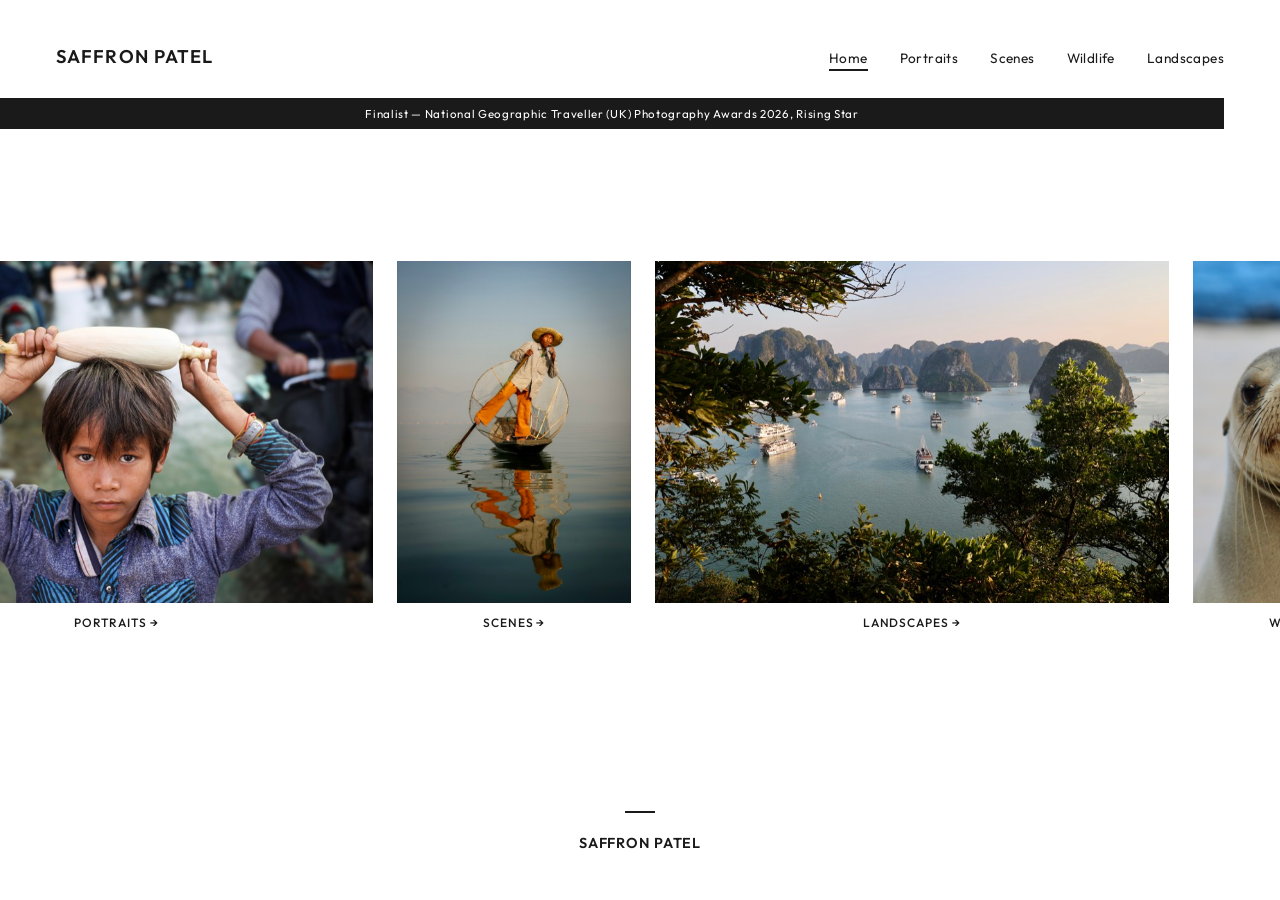
<file: index.html>
<!DOCTYPE html>
<html lang="en">
<head>
  <meta charset="UTF-8">
  <meta name="viewport" content="width=device-width, initial-scale=1.0">
  <title>Saffron Patel — Photography</title>
  <meta name="description" content="Photography portfolio of Saffron Patel — portraits, scenes, wildlife, and landscapes from Asia, South America, and beyond.">
  <meta property="og:title" content="Saffron Patel Photography">
  <meta property="og:description" content="Portraits, scenes, wildlife, and landscapes from around the world.">
  <meta property="og:image" content="images/portraits/thumb/portraits-06.jpg">
  <meta property="og:type" content="website">
  <link rel="preconnect" href="https://fonts.googleapis.com">
  <link rel="preconnect" href="https://fonts.gstatic.com" crossorigin>
  <link href="https://fonts.googleapis.com/css2?family=Outfit:wght@300;400;500;600&display=swap" rel="stylesheet">
  <link rel="icon" href="favicon.svg" type="image/svg+xml">
  <link rel="stylesheet" href="css/style.css">
</head>
<body>

  <header>
    <a href="index.html" class="logo">SAFFRON PATEL</a>
    <nav>
      <a href="index.html" class="active">Home</a>
      <a href="portraits.html">Portraits</a>
      <a href="scenes.html">Scenes</a>
      <a href="wildlife.html">Wildlife</a>
      <a href="landscapes.html">Landscapes</a>
    </nav>
    <div class="announcement-banner">
      Finalist &mdash; National Geographic Traveller (UK) Photography Awards 2026, Rising Star
    </div>
  </header>

  <main class="home">
    <div class="featured-grid">

      <a href="portraits.html" class="featured-item">
        <div class="featured-image-wrapper">
          <img src="images/portraits/thumb/portraits-21.jpg" alt="Portrait — Mandalay, Myanmar">
        </div>
        <span class="featured-label">PORTRAITS &rarr;</span>
      </a>

      <a href="scenes.html" class="featured-item">
        <div class="featured-image-wrapper">
          <img src="images/scenes/thumb/scenes-25.jpg" alt="Scene — Inle Lake, Myanmar">
        </div>
        <span class="featured-label">SCENES &rarr;</span>
      </a>

      <a href="landscapes.html" class="featured-item">
        <div class="featured-image-wrapper">
          <img src="images/landscapes/thumb/landscapes-14.jpg" alt="Landscape — Ha Long Bay, Vietnam">
        </div>
        <span class="featured-label">LANDSCAPES &rarr;</span>
      </a>

      <a href="wildlife.html" class="featured-item">
        <div class="featured-image-wrapper">
          <img src="images/wildlife/thumb/wildlife-05.jpg" alt="Wildlife — Galapagos, Ecuador">
        </div>
        <span class="featured-label">WILDLIFE &rarr;</span>
      </a>

    </div>
  </main>

  <footer>
    <div class="footer-line"></div>
    <span class="footer-name">SAFFRON PATEL</span>
  </footer>

  <script src="js/main.js"></script>

</body>
</html>
</file>
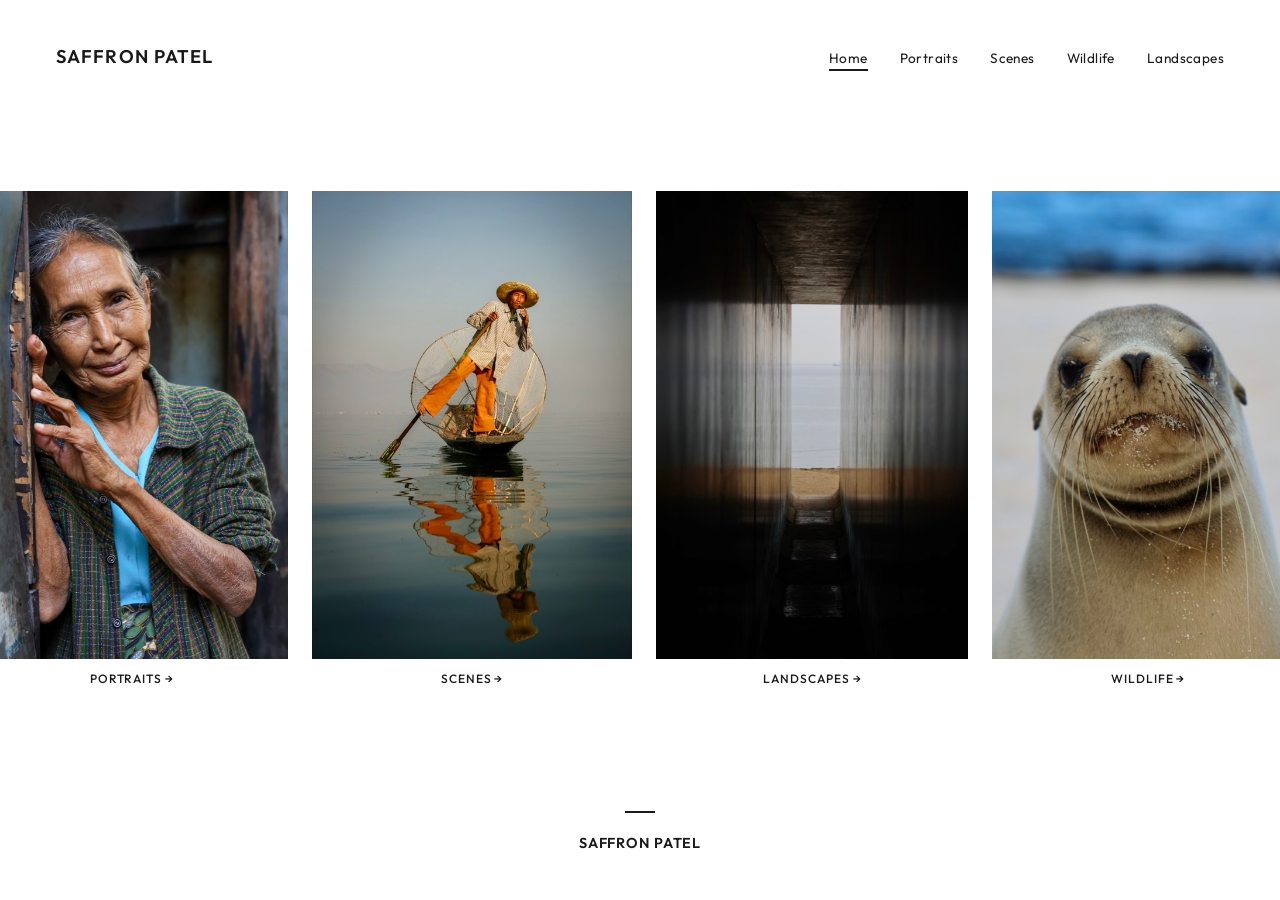
<file: saffy-website/index.html>
<!DOCTYPE html>
<html lang="en">
<head>
  <meta charset="UTF-8">
  <meta name="viewport" content="width=device-width, initial-scale=1.0">
  <title>Saffron Patel — Photography</title>
  <meta name="description" content="Photography portfolio of Saffron Patel — portraits, scenes, wildlife, and landscapes from Asia, South America, and beyond.">
  <meta property="og:title" content="Saffron Patel Photography">
  <meta property="og:description" content="Portraits, scenes, wildlife, and landscapes from around the world.">
  <meta property="og:image" content="images/portraits/thumb/portraits-06.jpg">
  <meta property="og:type" content="website">
  <link rel="preconnect" href="https://fonts.googleapis.com">
  <link rel="preconnect" href="https://fonts.gstatic.com" crossorigin>
  <link href="https://fonts.googleapis.com/css2?family=Outfit:wght@300;400;500;600&display=swap" rel="stylesheet">
  <link rel="icon" href="favicon.svg" type="image/svg+xml">
  <link rel="stylesheet" href="css/style.css">
</head>
<body>

  <header>
    <a href="index.html" class="logo">SAFFRON PATEL</a>
    <nav>
      <a href="index.html" class="active">Home</a>
      <a href="portraits.html">Portraits</a>
      <a href="scenes.html">Scenes</a>
      <a href="wildlife.html">Wildlife</a>
      <a href="landscapes.html">Landscapes</a>
    </nav>
  </header>

  <main class="home">
    <div class="featured-grid">

      <a href="portraits.html" class="featured-item">
        <div class="featured-image-wrapper">
          <img src="images/portraits/thumb/portraits-06.jpg" alt="Portrait — Mandalay, Myanmar">
        </div>
        <span class="featured-label">PORTRAITS &rarr;</span>
      </a>

      <a href="scenes.html" class="featured-item">
        <div class="featured-image-wrapper">
          <img src="images/scenes/thumb/scenes-26.jpg" alt="Scene — Inle Lake, Myanmar">
        </div>
        <span class="featured-label">SCENES &rarr;</span>
      </a>

      <a href="landscapes.html" class="featured-item">
        <div class="featured-image-wrapper">
          <img src="images/landscapes/thumb/landscapes-01.jpg" alt="Landscape — Hong Kong, China">
        </div>
        <span class="featured-label">LANDSCAPES &rarr;</span>
      </a>

      <a href="wildlife.html" class="featured-item">
        <div class="featured-image-wrapper">
          <img src="images/wildlife/thumb/wildlife-05.jpg" alt="Wildlife — Galapagos, Ecuador">
        </div>
        <span class="featured-label">WILDLIFE &rarr;</span>
      </a>

    </div>
  </main>

  <footer>
    <div class="footer-line"></div>
    <span class="footer-name">SAFFRON PATEL</span>
  </footer>

  <script src="js/main.js"></script>

</body>
</html>
</file>
<file: css/style.css>
/* ============================================
   SAFFRON PATEL — Photography Portfolio
   ============================================ */

/* --- Reset & Base --- */
*, *::before, *::after {
  margin: 0;
  padding: 0;
  box-sizing: border-box;
}

html {
  font-size: 16px;
  -webkit-font-smoothing: antialiased;
  -moz-osx-font-smoothing: grayscale;
}

body {
  font-family: "Outfit", "Helvetica Neue", Helvetica, Arial, sans-serif;
  color: #1a1a1a;
  background: #ffffff;
  min-height: 100vh;
  display: flex;
  flex-direction: column;
  animation: fadeIn 0.5s ease;
}

body.transitioning {
  opacity: 0;
  transition: opacity 0.3s ease;
}

@keyframes fadeIn {
  from { opacity: 0; }
  to { opacity: 1; }
}

img {
  display: block;
  max-width: 100%;
}

a {
  color: inherit;
  text-decoration: none;
}

/* --- Header --- */
header {
  display: flex;
  flex-wrap: wrap;
  justify-content: space-between;
  align-items: baseline;
  padding: 2.8rem 3.5rem 0;
  position: sticky;
  top: 0;
  background: rgba(255, 255, 255, 0.92);
  backdrop-filter: blur(12px);
  -webkit-backdrop-filter: blur(12px);
  z-index: 100;
  transition: transform 0.35s ease;
}

header.header-hidden {
  transform: translateY(-100%);
}

.logo {
  font-size: 1.15rem;
  font-weight: 600;
  letter-spacing: 0.06em;
  white-space: nowrap;
}

nav {
  display: flex;
  gap: 2rem;
}

nav a {
  font-size: 0.85rem;
  font-weight: 400;
  letter-spacing: 0.03em;
  position: relative;
  padding-bottom: 2px;
}

nav a::after {
  content: '';
  position: absolute;
  bottom: -2px;
  left: 0;
  width: 0;
  height: 1.5px;
  background: #1a1a1a;
  transition: width 0.3s ease;
}

nav a:hover::after,
nav a.active::after {
  width: 100%;
}

/* --- Footer --- */
footer {
  margin-top: auto;
  padding: 3rem;
  text-align: center;
}

.footer-line {
  width: 30px;
  height: 1.5px;
  background: #1a1a1a;
  margin: 0 auto 1.2rem;
}

.footer-name {
  font-size: 0.9rem;
  font-weight: 600;
  letter-spacing: 0.06em;
}

/* --- Announcement Banner --- */
.announcement-banner {
  width: calc(100% + 7rem);
  text-align: center;
  padding: 0.5rem 2rem;
  margin-top: 1.8rem;
  margin-left: -3.5rem;
  background: #1a1a1a;
  color: #ffffff;
  font-size: 0.72rem;
  font-weight: 400;
  letter-spacing: 0.06em;
}

/* --- Homepage Featured Grid --- */
.home {
  flex: 1;
  display: flex;
  align-items: center;
  justify-content: center;
  padding: 2rem 3.5rem;
}

.featured-grid {
  display: flex;
  justify-content: center;
  align-items: flex-end;
  gap: 1.5rem;
}

.featured-item {
  flex-shrink: 0;
  display: block;
  text-align: center;
}

.featured-image-wrapper {
  line-height: 0;
}

.featured-image-wrapper img {
  height: 38vh;
  width: auto;
  max-width: none !important;
  display: block;
  transition: transform 0.7s cubic-bezier(0.25, 0.1, 0.25, 1);
}

.featured-item:hover .featured-image-wrapper img {
  transform: scale(1.04);
}

.featured-label {
  display: block;
  margin-top: 0.75rem;
  font-size: 0.75rem;
  font-weight: 500;
  letter-spacing: 0.08em;
  color: #1a1a1a;
  transition: color 0.3s ease;
}

.featured-item:hover .featured-label {
  color: #555;
}

/* --- Gallery Masonry --- */
.gallery {
  flex: 1;
  padding: 1.5rem 4rem 4rem;
}

.masonry {
  column-count: 3;
  column-gap: 1.8rem;
}

.masonry-item {
  break-inside: avoid;
  margin-bottom: 1.8rem;
  opacity: 0;
  transform: translateY(24px);
  transition: opacity 0.6s ease, transform 0.6s ease;
}

.masonry-item.revealed {
  opacity: 1;
  transform: translateY(0);
}

.masonry-item img {
  width: 100%;
  display: block;
  background: #f5f5f5;
  cursor: zoom-in;
  transition: filter 0.4s ease;
}

.masonry-item:hover img {
  filter: brightness(1.04);
}

.caption {
  font-size: 0.82rem;
  font-weight: 300;
  color: #888;
  letter-spacing: 0.02em;
  margin-top: 0.6rem;
  line-height: 1.4;
}

/* --- Lightbox --- */
.lightbox {
  position: fixed;
  inset: 0;
  background: rgba(255, 255, 255, 0.94);
  z-index: 1000;
  display: flex;
  align-items: center;
  justify-content: center;
  flex-direction: column;
  opacity: 0;
  pointer-events: none;
  transition: opacity 0.3s ease;
}

.lightbox.active {
  opacity: 1;
  pointer-events: all;
}

.lightbox-image-wrapper {
  position: relative;
  display: flex;
  align-items: center;
  justify-content: center;
  max-width: 90vw;
  max-height: 82vh;
}

.lightbox-image-wrapper img {
  max-height: 82vh;
  max-width: 90vw;
  object-fit: contain;
  transition: opacity 0.3s ease;
  cursor: zoom-out;
}

.lightbox-close {
  position: absolute;
  top: 1.5rem;
  right: 2rem;
  background: none;
  border: none;
  color: rgba(0, 0, 0, 0.5);
  font-size: 2rem;
  cursor: pointer;
  z-index: 1010;
  width: 44px;
  height: 44px;
  display: flex;
  align-items: center;
  justify-content: center;
  transition: color 0.2s ease;
  font-weight: 300;
  line-height: 1;
}

.lightbox-close:hover {
  color: #000000;
}

.lightbox-prev,
.lightbox-next {
  position: absolute;
  top: 50%;
  transform: translateY(-50%);
  background: none;
  border: none;
  color: rgba(0, 0, 0, 0.4);
  font-size: 2.5rem;
  cursor: pointer;
  z-index: 1010;
  width: 60px;
  height: 80px;
  display: flex;
  align-items: center;
  justify-content: center;
  transition: color 0.2s ease;
  font-weight: 300;
}

.lightbox-prev { left: 1rem; }
.lightbox-next { right: 1rem; }

.lightbox-prev:hover,
.lightbox-next:hover {
  color: #000000;
}

.lightbox-caption {
  color: rgba(0, 0, 0, 0.5);
  font-size: 0.8rem;
  letter-spacing: 0.03em;
  margin-top: 1rem;
  text-align: center;
  min-height: 1.2em;
}

/* --- Responsive --- */

/* Tablet */
@media (max-width: 1024px) {
  header {
    padding: 1.5rem 2rem 0;
  }

  nav {
    gap: 1.5rem;
  }

  .announcement-banner {
    margin-left: -2rem;
    margin-right: -2rem;
    width: calc(100% + 4rem);
    margin-top: 1.2rem;
  }

  .home {
    padding: 1rem 2rem 2rem;
  }

  .featured-grid {
    flex-wrap: wrap;
    gap: 1.2rem;
  }

  .featured-image-wrapper img {
    height: 30vh;
  }

  .gallery {
    padding: 1rem 2.5rem 2.5rem;
  }

  .masonry {
    column-count: 2;
    column-gap: 1.4rem;
  }

  .masonry-item {
    margin-bottom: 1.4rem;
  }
}

/* Mobile */
@media (max-width: 640px) {
  header {
    flex-direction: column;
    gap: 0.8rem;
    padding: 1.2rem 1.5rem 0;
    align-items: flex-start;
  }

  nav {
    gap: 1.2rem;
    flex-wrap: wrap;
  }

  .announcement-banner {
    margin-left: -1.5rem;
    margin-right: -1.5rem;
    width: calc(100% + 3rem);
    margin-top: 0.8rem;
  }

  .home {
    padding: 0.5rem 1.2rem 2rem;
  }

  .featured-grid {
    gap: 0.8rem;
  }

  .featured-image-wrapper img {
    height: 23vh;
  }

  .gallery {
    padding: 0.5rem 1.2rem 2rem;
  }

  .masonry {
    column-count: 1;
  }

  footer {
    padding: 2rem 1.5rem;
  }

  .lightbox-prev { left: 0.5rem; }
  .lightbox-next { right: 0.5rem; }

  .lightbox-prev,
  .lightbox-next {
    font-size: 2rem;
    width: 44px;
  }
}

/* Small mobile */
@media (max-width: 420px) {
  .featured-image-wrapper img {
    height: 19vh;
  }
}

/* --- Print --- */
@media print {
  header, footer, .lightbox { display: none; }
  .masonry { column-count: 2; }
  .masonry-item { opacity: 1; transform: none; }
}

/* --- Gallery Drag Reorder --- */
#gallery-lock-btn {
  position: fixed;
  bottom: 1.2rem;
  left: 1.2rem;
  z-index: 500;
  background: none;
  border: none;
  cursor: pointer;
  font-size: 1.1rem;
  opacity: 0.35;
  transition: opacity 0.2s ease;
  padding: 4px;
  line-height: 1;
  user-select: none;
}

#gallery-lock-btn:hover {
  opacity: 0.7;
}

#gallery-lock-btn.edit-active {
  opacity: 0.9;
}

.gallery-edit-controls {
  position: fixed;
  bottom: 1.2rem;
  left: 3rem;
  z-index: 500;
  display: none;
  gap: 0.5rem;
}

.gallery-edit-controls.visible {
  display: flex;
}

.gallery-edit-controls button {
  font-family: inherit;
  font-size: 0.75rem;
  font-weight: 500;
  letter-spacing: 0.04em;
  padding: 0.35rem 0.75rem;
  border: 1.5px solid #1a1a1a;
  cursor: pointer;
  transition: background 0.2s ease, color 0.2s ease;
  background: #fff;
  color: #1a1a1a;
}

.gallery-edit-controls .btn-save {
  background: #1a1a1a;
  color: #fff;
}

.gallery-edit-controls .btn-save:hover {
  background: #444;
}

.gallery-edit-controls .btn-discard:hover {
  background: #f5f5f5;
}

/* Edit mode item styles */
body.gallery-edit-mode .masonry-item {
  cursor: grab;
  outline: 1.5px dashed rgba(0,0,0,0.15);
  outline-offset: 2px;
}

body.gallery-edit-mode .masonry-item:active {
  cursor: grabbing;
}

.masonry-item.drag-over {
  outline: 2px solid #1a1a1a !important;
  outline-offset: 3px;
}

.masonry-item.dragging {
  opacity: 0.4;
}
</file>
<file: saffy-website/css/style.css>
/* ============================================
   SAFFRON PATEL — Photography Portfolio
   ============================================ */

/* --- Reset & Base --- */
*, *::before, *::after {
  margin: 0;
  padding: 0;
  box-sizing: border-box;
}

html {
  font-size: 16px;
  -webkit-font-smoothing: antialiased;
  -moz-osx-font-smoothing: grayscale;
}

body {
  font-family: "Outfit", "Helvetica Neue", Helvetica, Arial, sans-serif;
  color: #1a1a1a;
  background: #ffffff;
  min-height: 100vh;
  display: flex;
  flex-direction: column;
  animation: fadeIn 0.5s ease;
}

body.transitioning {
  opacity: 0;
  transition: opacity 0.3s ease;
}

@keyframes fadeIn {
  from { opacity: 0; }
  to { opacity: 1; }
}

img {
  display: block;
  max-width: 100%;
}

a {
  color: inherit;
  text-decoration: none;
}

/* --- Header --- */
header {
  display: flex;
  justify-content: space-between;
  align-items: baseline;
  padding: 2.8rem 3.5rem;
  position: sticky;
  top: 0;
  background: rgba(255, 255, 255, 0.92);
  backdrop-filter: blur(12px);
  -webkit-backdrop-filter: blur(12px);
  z-index: 100;
  transition: transform 0.35s ease;
}

header.header-hidden {
  transform: translateY(-100%);
}

.logo {
  font-size: 1.15rem;
  font-weight: 600;
  letter-spacing: 0.06em;
  white-space: nowrap;
}

nav {
  display: flex;
  gap: 2rem;
}

nav a {
  font-size: 0.85rem;
  font-weight: 400;
  letter-spacing: 0.03em;
  position: relative;
  padding-bottom: 2px;
}

nav a::after {
  content: '';
  position: absolute;
  bottom: -2px;
  left: 0;
  width: 0;
  height: 1.5px;
  background: #1a1a1a;
  transition: width 0.3s ease;
}

nav a:hover::after,
nav a.active::after {
  width: 100%;
}

/* --- Footer --- */
footer {
  margin-top: auto;
  padding: 3rem;
  text-align: center;
}

.footer-line {
  width: 30px;
  height: 1.5px;
  background: #1a1a1a;
  margin: 0 auto 1.2rem;
}

.footer-name {
  font-size: 0.9rem;
  font-weight: 600;
  letter-spacing: 0.06em;
}

/* --- Homepage Featured Grid --- */
.home {
  flex: 1;
  display: flex;
  align-items: center;
  justify-content: center;
  padding: 2rem 3.5rem;
}

.featured-grid {
  display: flex;
  justify-content: center;
  align-items: flex-end;
  gap: 1.5rem;
}

.featured-item {
  flex-shrink: 0;
  display: block;
  text-align: center;
}

.featured-image-wrapper {
  line-height: 0;
}

.featured-image-wrapper img {
  height: 52vh;
  width: auto;
  max-width: none !important;
  display: block;
  transition: transform 0.7s cubic-bezier(0.25, 0.1, 0.25, 1);
}

.featured-item:hover .featured-image-wrapper img {
  transform: scale(1.04);
}

.featured-label {
  display: block;
  margin-top: 0.75rem;
  font-size: 0.75rem;
  font-weight: 500;
  letter-spacing: 0.08em;
  color: #1a1a1a;
  transition: color 0.3s ease;
}

.featured-item:hover .featured-label {
  color: #555;
}

/* --- Gallery Masonry --- */
.gallery {
  flex: 1;
  padding: 1.5rem 4rem 4rem;
}

.masonry {
  column-count: 3;
  column-gap: 1.8rem;
}

.masonry-item {
  break-inside: avoid;
  margin-bottom: 1.8rem;
  opacity: 0;
  transform: translateY(24px);
  transition: opacity 0.6s ease, transform 0.6s ease;
}

.masonry-item.revealed {
  opacity: 1;
  transform: translateY(0);
}

.masonry-item img {
  width: 100%;
  display: block;
  background: #f5f5f5;
  cursor: zoom-in;
  transition: filter 0.4s ease;
}

.masonry-item:hover img {
  filter: brightness(1.04);
}

.caption {
  font-size: 0.82rem;
  font-weight: 300;
  color: #888;
  letter-spacing: 0.02em;
  margin-top: 0.6rem;
  line-height: 1.4;
}

/* --- Lightbox --- */
.lightbox {
  position: fixed;
  inset: 0;
  background: rgba(255, 255, 255, 0.94);
  z-index: 1000;
  display: flex;
  align-items: center;
  justify-content: center;
  flex-direction: column;
  opacity: 0;
  pointer-events: none;
  transition: opacity 0.3s ease;
}

.lightbox.active {
  opacity: 1;
  pointer-events: all;
}

.lightbox-image-wrapper {
  position: relative;
  display: flex;
  align-items: center;
  justify-content: center;
  max-width: 90vw;
  max-height: 82vh;
}

.lightbox-image-wrapper img {
  max-height: 82vh;
  max-width: 90vw;
  object-fit: contain;
  transition: opacity 0.3s ease;
  cursor: zoom-out;
}

.lightbox-close {
  position: absolute;
  top: 1.5rem;
  right: 2rem;
  background: none;
  border: none;
  color: rgba(0, 0, 0, 0.5);
  font-size: 2rem;
  cursor: pointer;
  z-index: 1010;
  width: 44px;
  height: 44px;
  display: flex;
  align-items: center;
  justify-content: center;
  transition: color 0.2s ease;
  font-weight: 300;
  line-height: 1;
}

.lightbox-close:hover {
  color: #000000;
}

.lightbox-prev,
.lightbox-next {
  position: absolute;
  top: 50%;
  transform: translateY(-50%);
  background: none;
  border: none;
  color: rgba(0, 0, 0, 0.4);
  font-size: 2.5rem;
  cursor: pointer;
  z-index: 1010;
  width: 60px;
  height: 80px;
  display: flex;
  align-items: center;
  justify-content: center;
  transition: color 0.2s ease;
  font-weight: 300;
}

.lightbox-prev { left: 1rem; }
.lightbox-next { right: 1rem; }

.lightbox-prev:hover,
.lightbox-next:hover {
  color: #000000;
}

.lightbox-caption {
  color: rgba(0, 0, 0, 0.5);
  font-size: 0.8rem;
  letter-spacing: 0.03em;
  margin-top: 1rem;
  text-align: center;
  min-height: 1.2em;
}

/* --- Responsive --- */

/* Tablet */
@media (max-width: 1024px) {
  header {
    padding: 1.5rem 2rem;
  }

  nav {
    gap: 1.5rem;
  }

  .home {
    padding: 1rem 2rem 2rem;
  }

  .featured-grid {
    flex-wrap: wrap;
    gap: 1.2rem;
  }

  .featured-image-wrapper img {
    height: 38vh;
  }

  .gallery {
    padding: 1rem 2.5rem 2.5rem;
  }

  .masonry {
    column-count: 2;
    column-gap: 1.4rem;
  }

  .masonry-item {
    margin-bottom: 1.4rem;
  }
}

/* Mobile */
@media (max-width: 640px) {
  header {
    flex-direction: column;
    gap: 0.8rem;
    padding: 1.2rem 1.5rem;
    align-items: flex-start;
  }

  nav {
    gap: 1.2rem;
    flex-wrap: wrap;
  }

  .home {
    padding: 0.5rem 1.2rem 2rem;
  }

  .featured-grid {
    gap: 0.8rem;
  }

  .featured-image-wrapper img {
    height: 28vh;
  }

  .gallery {
    padding: 0.5rem 1.2rem 2rem;
  }

  .masonry {
    column-count: 1;
  }

  footer {
    padding: 2rem 1.5rem;
  }

  .lightbox-prev { left: 0.5rem; }
  .lightbox-next { right: 0.5rem; }

  .lightbox-prev,
  .lightbox-next {
    font-size: 2rem;
    width: 44px;
  }
}

/* Small mobile */
@media (max-width: 420px) {
  .featured-image-wrapper img {
    height: 22vh;
  }
}

/* --- Print --- */
@media print {
  header, footer, .lightbox { display: none; }
  .masonry { column-count: 2; }
  .masonry-item { opacity: 1; transform: none; }
}
</file>
